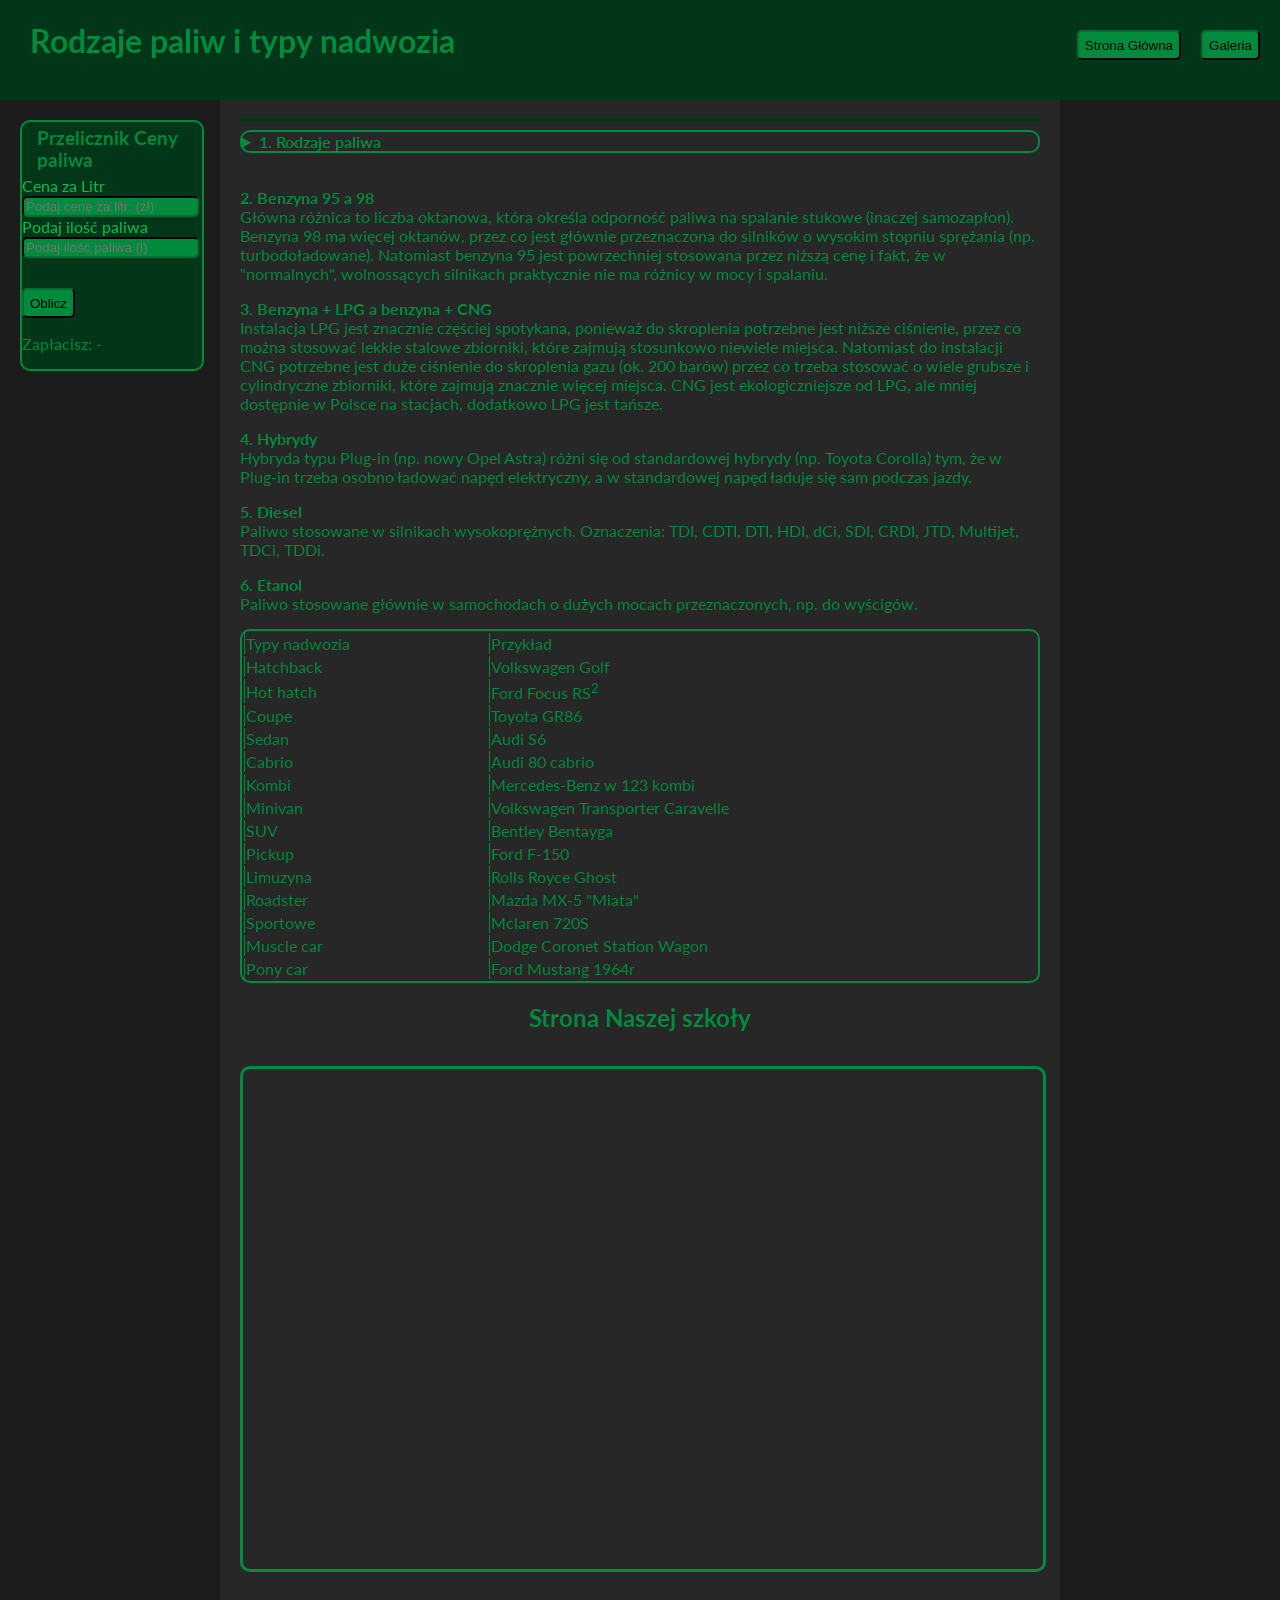
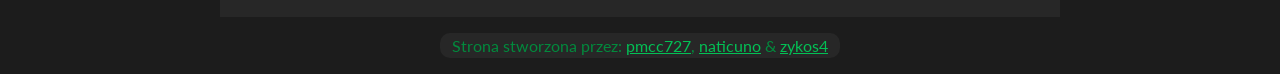
<file: index.html>
<!DOCTYPE html>
<html>
  <head>
    <meta charset="utf-8">                                                  <!--deklaracja w jakim kodowaniu ma czytać przeglądarka-->
    <link rel="stylesheet" href="style.css">                                <!--Deklaracja pliku ze stylami strony-->
    <link rel="preconnect" href="https://fonts.googleapis.com">   <!--Rozpoczęcie połączenia z serwerami Google w celu pobrania czcionki-->
    <link rel="preconnect" href="https://fonts.gstatic.com" crossorigin>
    <link href="https://fonts.googleapis.com/css2?family=Lato:ital,wght@0,100;0,300;0,400;0,700;0,900;1,100;1,300;1,400;1,700;1,900&display=swap" 
    rel="stylesheet">                                                      <!--link do czcionki zastosowanej na stronie-->
    <title>Nasza Strona</title>                                            <!-- Tytuł strony wyświetlany na karcie przeglądarki -->
  </head>
  
  <body>
<div class="all">


   <div class="side">
    <h3 style="color: #028a3d;">Przelicznik Ceny paliwa</h3>
    <label for="x">Cena za Litr </label>
    <input id="x" type="number" placeholder="Podaj cenę za litr: (zł)">
    <label for="y">Podaj ilość paliwa </label>
    <input id="y" type="number" placeholder="Podaj ilość paliwa (l)">

     <button onclick="oblicz()">Oblicz</button>

    <p>Zapłacisz: <span id="wynik">-</span></p>

    <script>
                function oblicz() 
                {
                  const x = Number(document.getElementById("x").value);
                  const y = Number(document.getElementById("y").value);
                  
                  const z = x * y;

                  document.getElementById("wynik").textContent = z + " zł";
                }

              </script>          


   </div>                                                       <!--Wywołanie Stylu z Pliku .css-->    
  <div class="header">
  <h1 style="margin-left: 30px;">Rodzaje paliw i typy nadwozia</h1>
  <div class="button">
    <a href="index.html">
    <button class="button">Strona Główna</button>                           <!--Przycisk z lewej strony-->
  </a>
   
  <a href="gallery.html">                   
      <button class="button"> Galeria</button>                               <!--Przycisk z lewej strony-->
  </a>  
  </div>
  
  </div>
                           
    <div class="main">                                                       <!--### STRONA GŁÓWNA ###-->
                                    <!-- Tytuł -->
    <hr class="start">
    <details class="details">                                               <!--Stworzenie Wysuwanego paska u góry strony oraz Wywołanie Stylu z Pliku .css-->
        <summary><b>1. Rodzaje paliwa</b></summary>                         <!--treść paska-->
        
        <ul>
        <li>Benzyna:</li>
        <li style="margin-left:20px;">95 E10 (10% dodatek bioetanolu zamiast wcześniejszych 5%-95 E5) (dawniej było to Pb95 - dodatek ołowiu)</li>
        <li style="margin-left:20px;">98 E5 (5% dodatek bioetanolu);</li>
        <li>Benzyna + LPG (propan-butan)</li>
        <li>Benzyna + CNG (gaz ziemny)</li>
        <li>Hybryda:</li>
        <li style="margin-left:20px;">"zwykła"</li>
        <li style="margin-left:20px;">Plug-in</li>
        <li>Diesel</li>
        <li>Etanol</li>
        <li>Wodór</li>
        <li>EV</li>
        </ul>
    </details>

    <br>

    <p><b>2. Benzyna 95 a 98  </b><br> 
    Główna różnica to liczba oktanowa, która określa odporność paliwa na spalanie stukowe (inaczej samozapłon). Benzyna 98 ma więcej oktanów, przez co jest głównie przeznaczona do 
    silników o wysokim stopniu sprężania (np. turbodoładowane). Natomiast benzyna 95 jest powrzechniej stosowana przez niższą cenę i fakt, że w "normalnych", wolnossących silnikach
    praktycznie nie ma różnicy w mocy i spalaniu. </p>

    <p><b>3. Benzyna + LPG a benzyna + CNG</b><br>
    Instalacja LPG jest znacznie częściej spotykana, ponieważ do skroplenia potrzebne jest niższe ciśnienie, przez co można stosować lekkie stalowe zbiorniki, które zajmują stosunkowo 
    niewiele miejsca. Natomiast do instalacji CNG potrzebne jest duże ciśnienie do skroplenia gazu (ok. 200 barów) przez co trzeba stosować o wiele grubsze i cylindryczne zbiorniki, które 
    zajmują znacznie więcej miejsca. CNG jest ekologiczniejsze od LPG, ale mniej dostępnie w Polsce na stacjach, dodatkowo LPG jest tańsze.
    </p>

    <p><b>4. Hybrydy</b><br>
   Hybryda typu Plug-in (np. nowy Opel Astra) różni się od standardowej hybrydy (np. Toyota Corolla) tym, że w Plug-in trzeba osobno ładować napęd elektryczny, a w standardowej napęd ładuje 
   się sam podczas jazdy.
    </p>

    <p><b>5. Diesel</b><br>
   Paliwo stosowane w silnikach wysokoprężnych. Oznaczenia: TDI, CDTI, DTI, HDI, dCi, SDI, CRDI, JTD, Multijet, TDCi, TDDi. 
   </p>

   <p><b>6. Etanol</b><br>
   Paliwo stosowane głównie w samochodach o dużych mocach przeznaczonych, np. do wyścigów.
   </p>

    <table class="main">                                                    <!--Stworzenie Tabeli-->
      <tr>
        <td class="in">Typy nadwozia</td>
        <td class="in">Przykład</td>
      </tr>
      <tr>
        <td class="in">Hatchback</td>
        <td class="in">Volkswagen Golf</td>
      </tr>
      <tr>
        <td class="in">Hot hatch</td>
        <td class="in">Ford Focus RS</207><sup>2</sup></td>
      </tr>
      <tr>
        <td class="in">Coupe</td>
        <td class="in">Toyota GR86</td>
      </tr>
      <tr>
        <td class="in">Sedan</td>
        <td class="in">Audi S6</td>
      </tr>
      <tr>
        <td class="in">Cabrio</td>
        <td class="in">Audi 80 cabrio</td>
      </tr>
      <tr>
        <td class="in">Kombi</td>
        <td class="in">Mercedes-Benz w 123 kombi</td>
      </tr>
      <tr>
        <td class="in">Minivan</td>
        <td class="in">Volkswagen Transporter Caravelle</td>
      </tr>
      <tr>
        <td class="in">SUV</td>
        <td class="in">Bentley Bentayga</td>
      </tr>
      <tr>
        <td class="in">Pickup</td>
        <td class="in">Ford F-150</td>
      </tr>
      <tr>
        <td class="in">Limuzyna</td>
        <td class="in">Rolls Royce Ghost</td>
      </tr>
      <tr>
        <td class="in">Roadster</td>
        <td class="in">Mazda MX-5 "Miata"</td>
      </tr>
      <tr>
        <td class="in">Sportowe</td>
        <td class="in">Mclaren 720S</td>
      </tr>
      <tr>
        <td class="in">Muscle car</td>
        <td class="in">Dodge Coronet Station Wagon</td>
      </tr>
      <tr>
        <td class="in">Pony car</td>
        <td class="in">Ford Mustang 1964r</td>
      </tr>
      </table>

      <h2 style="text-align: center";>Strona Naszej szkoły</p>
       <iframe class="iframe" src="https://zstrybnik.pl" title="Strona Naszej Szkoły"></iframe>   <!--Odnośnik do strony szkoły-->

   </div>

   
  </div>

    <div class="footer">
      <p style="text-align: center;">Strona stworzona przez: <a href="https://github.com/pmcc727"> pmcc727</a>, <a href="https://github.com/naticuno">naticuno</a> & <a href="https://github.com/zykos4">zykos4</a></p>
    </div>
    
  </body>
</html>
</file>
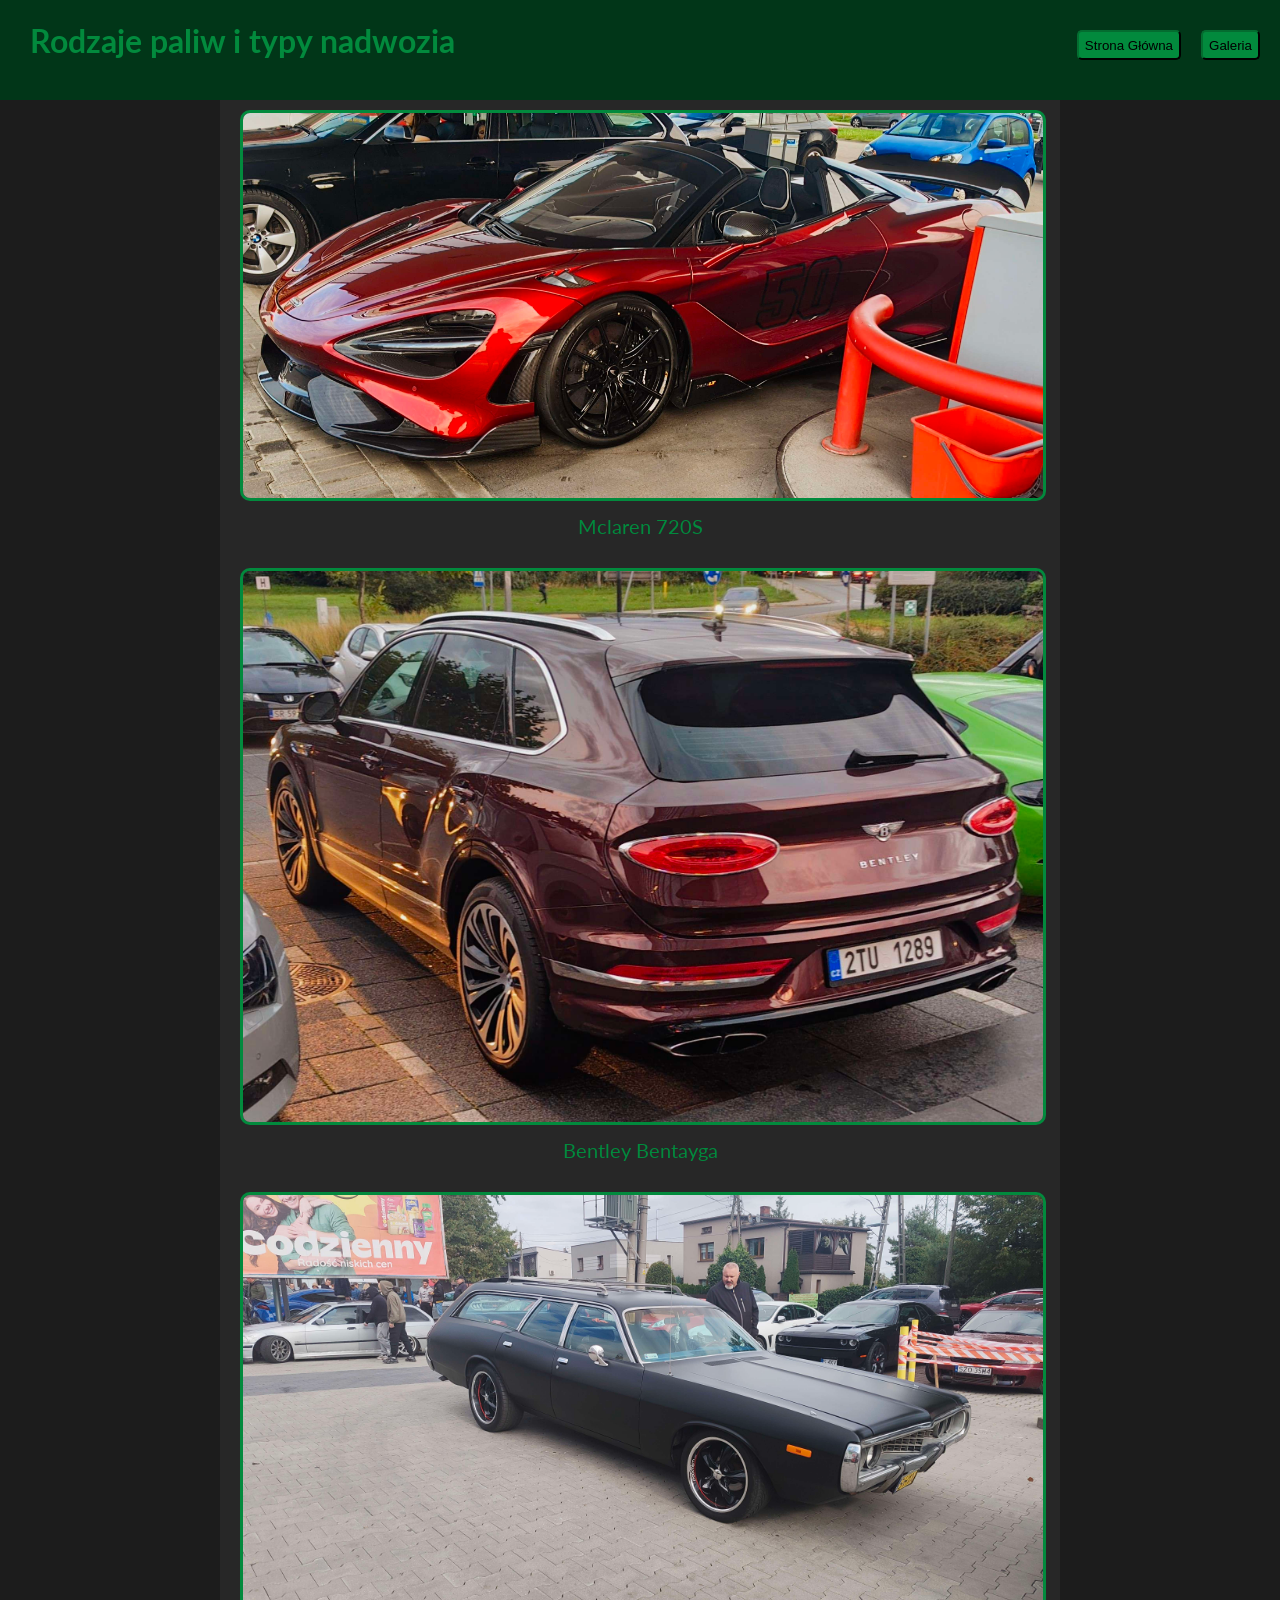
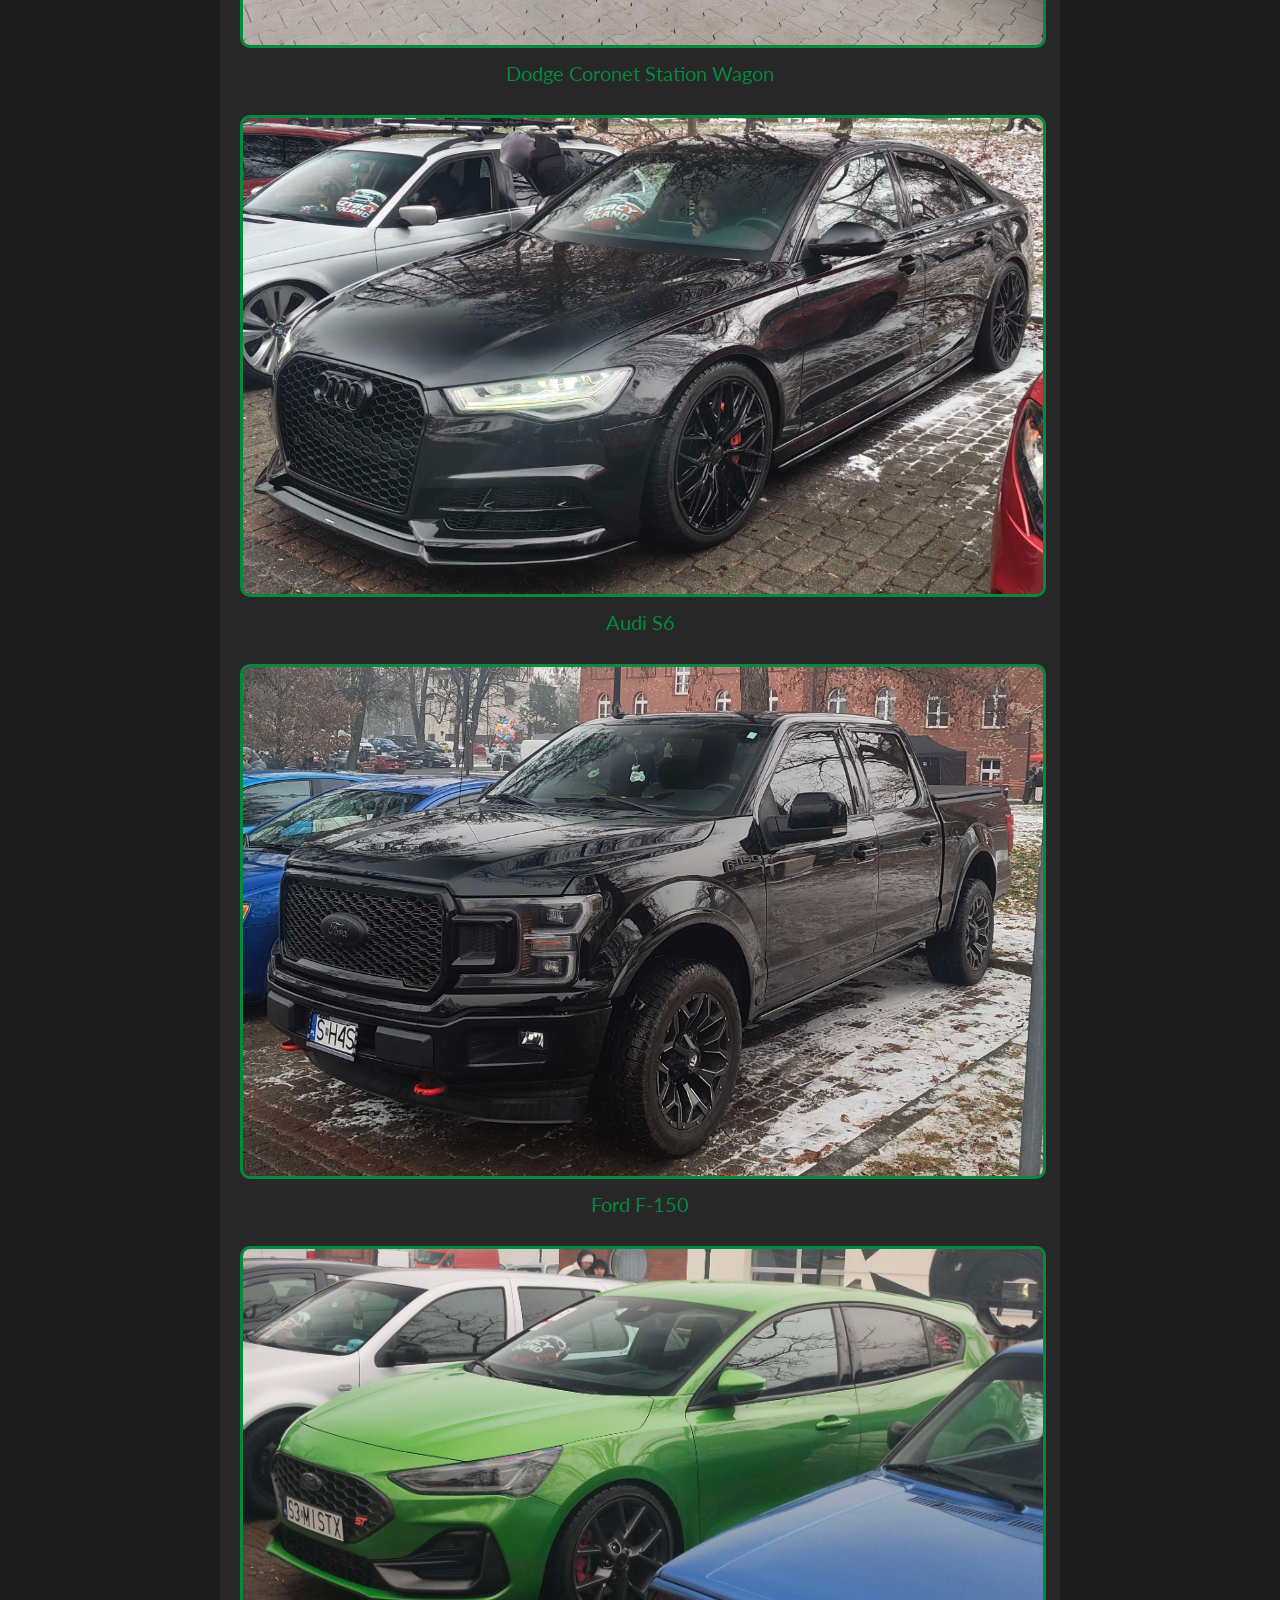
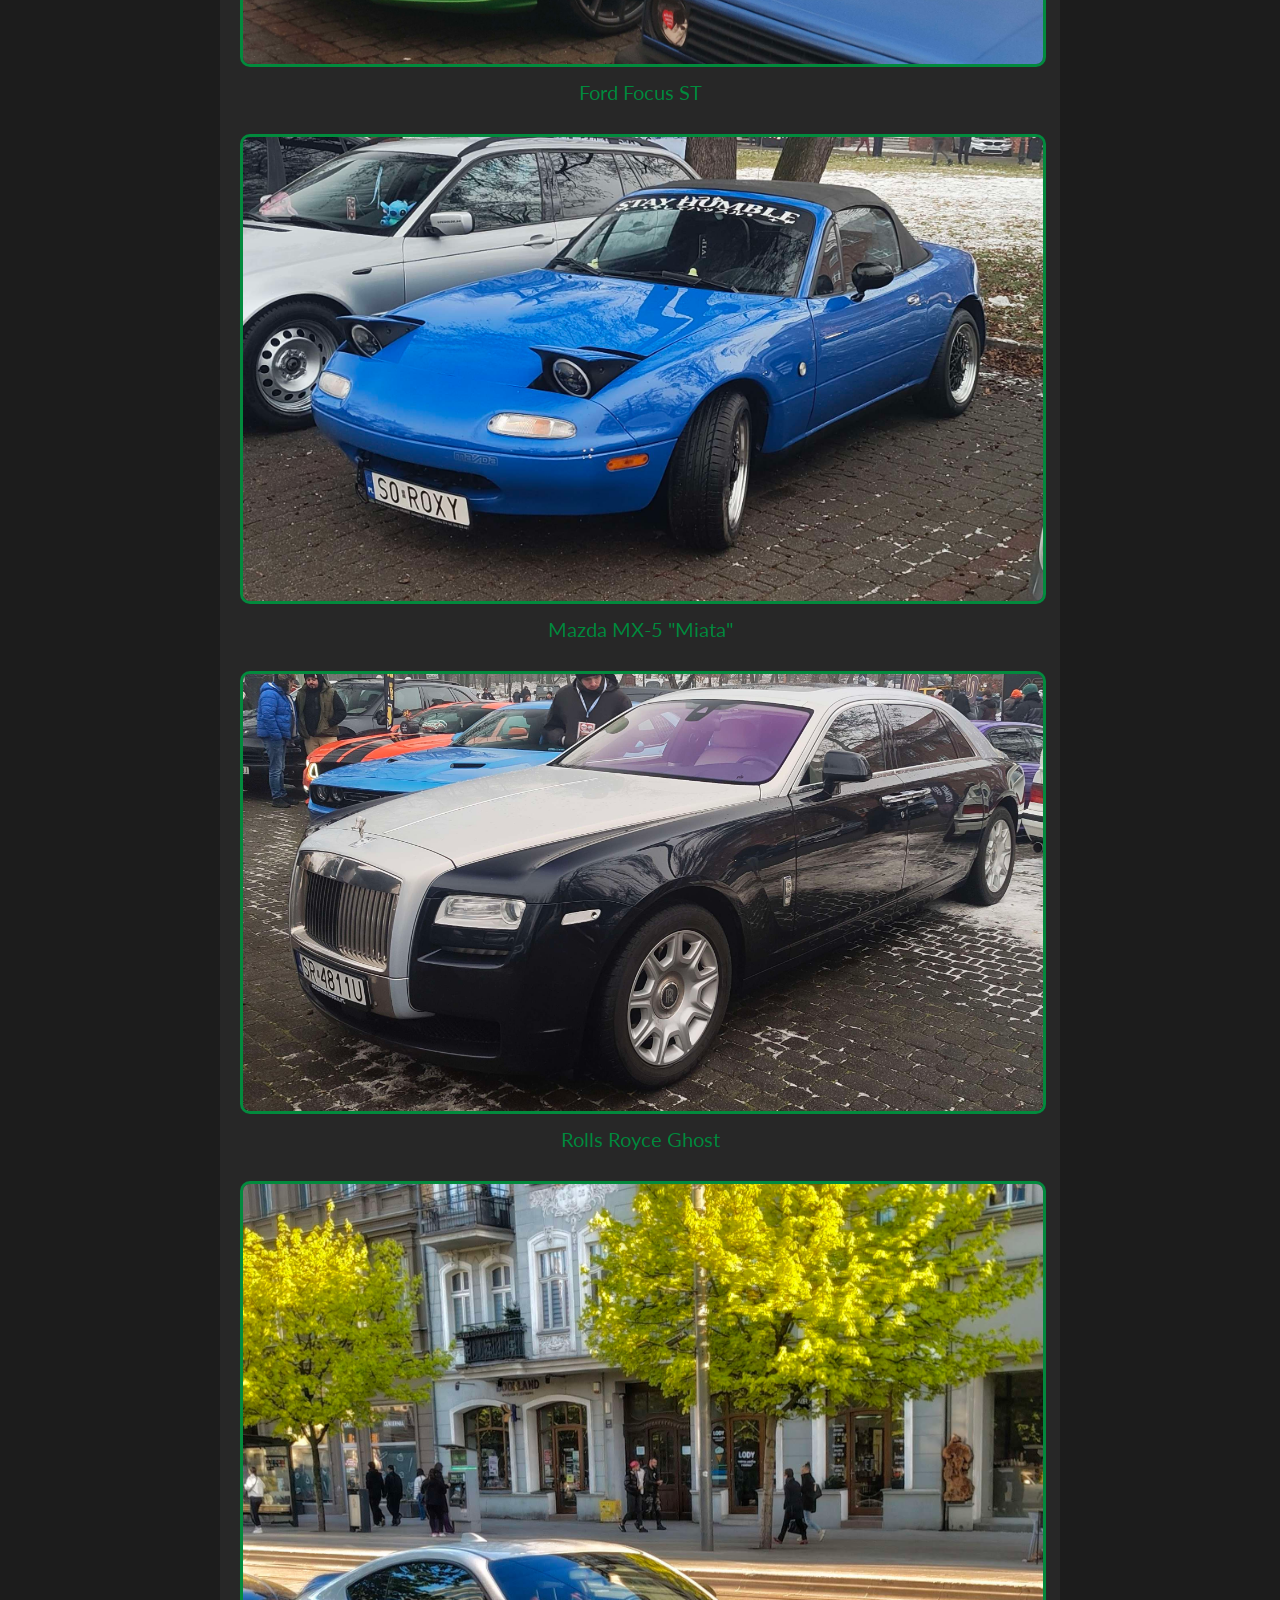
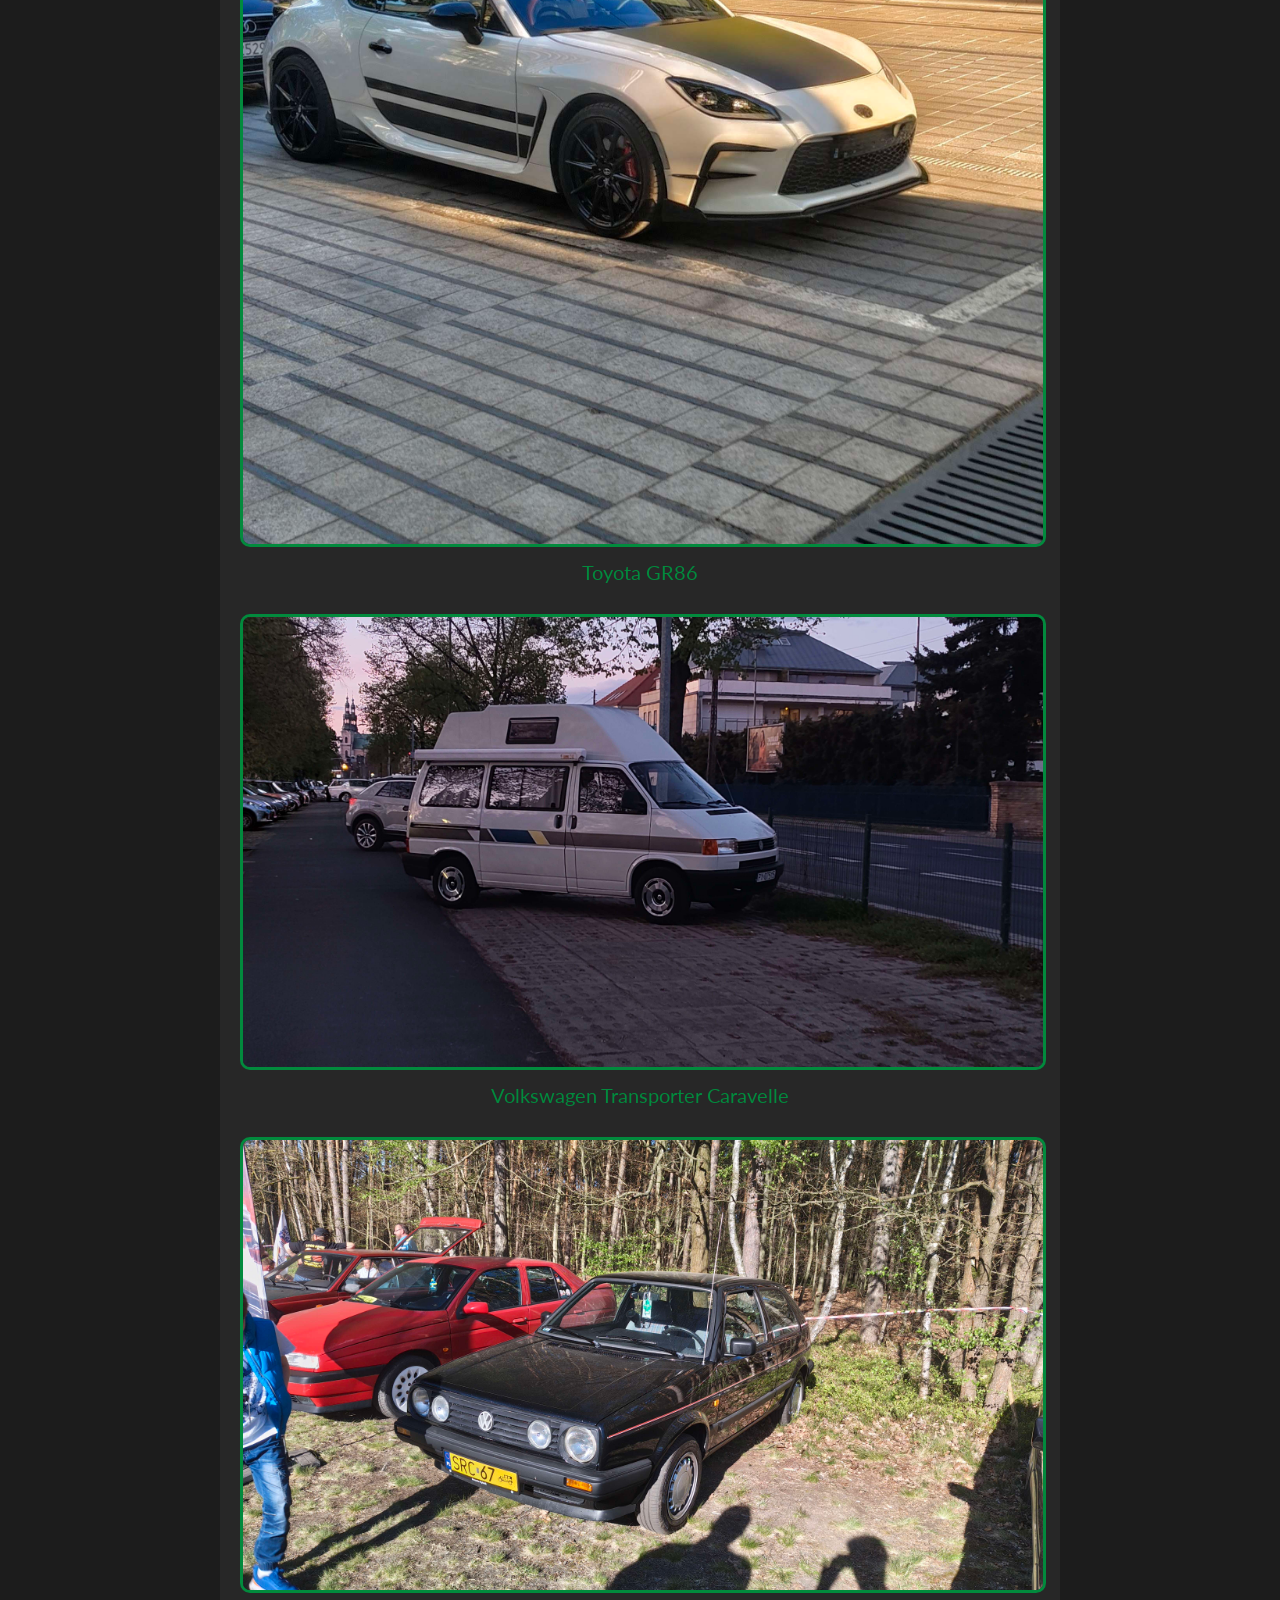
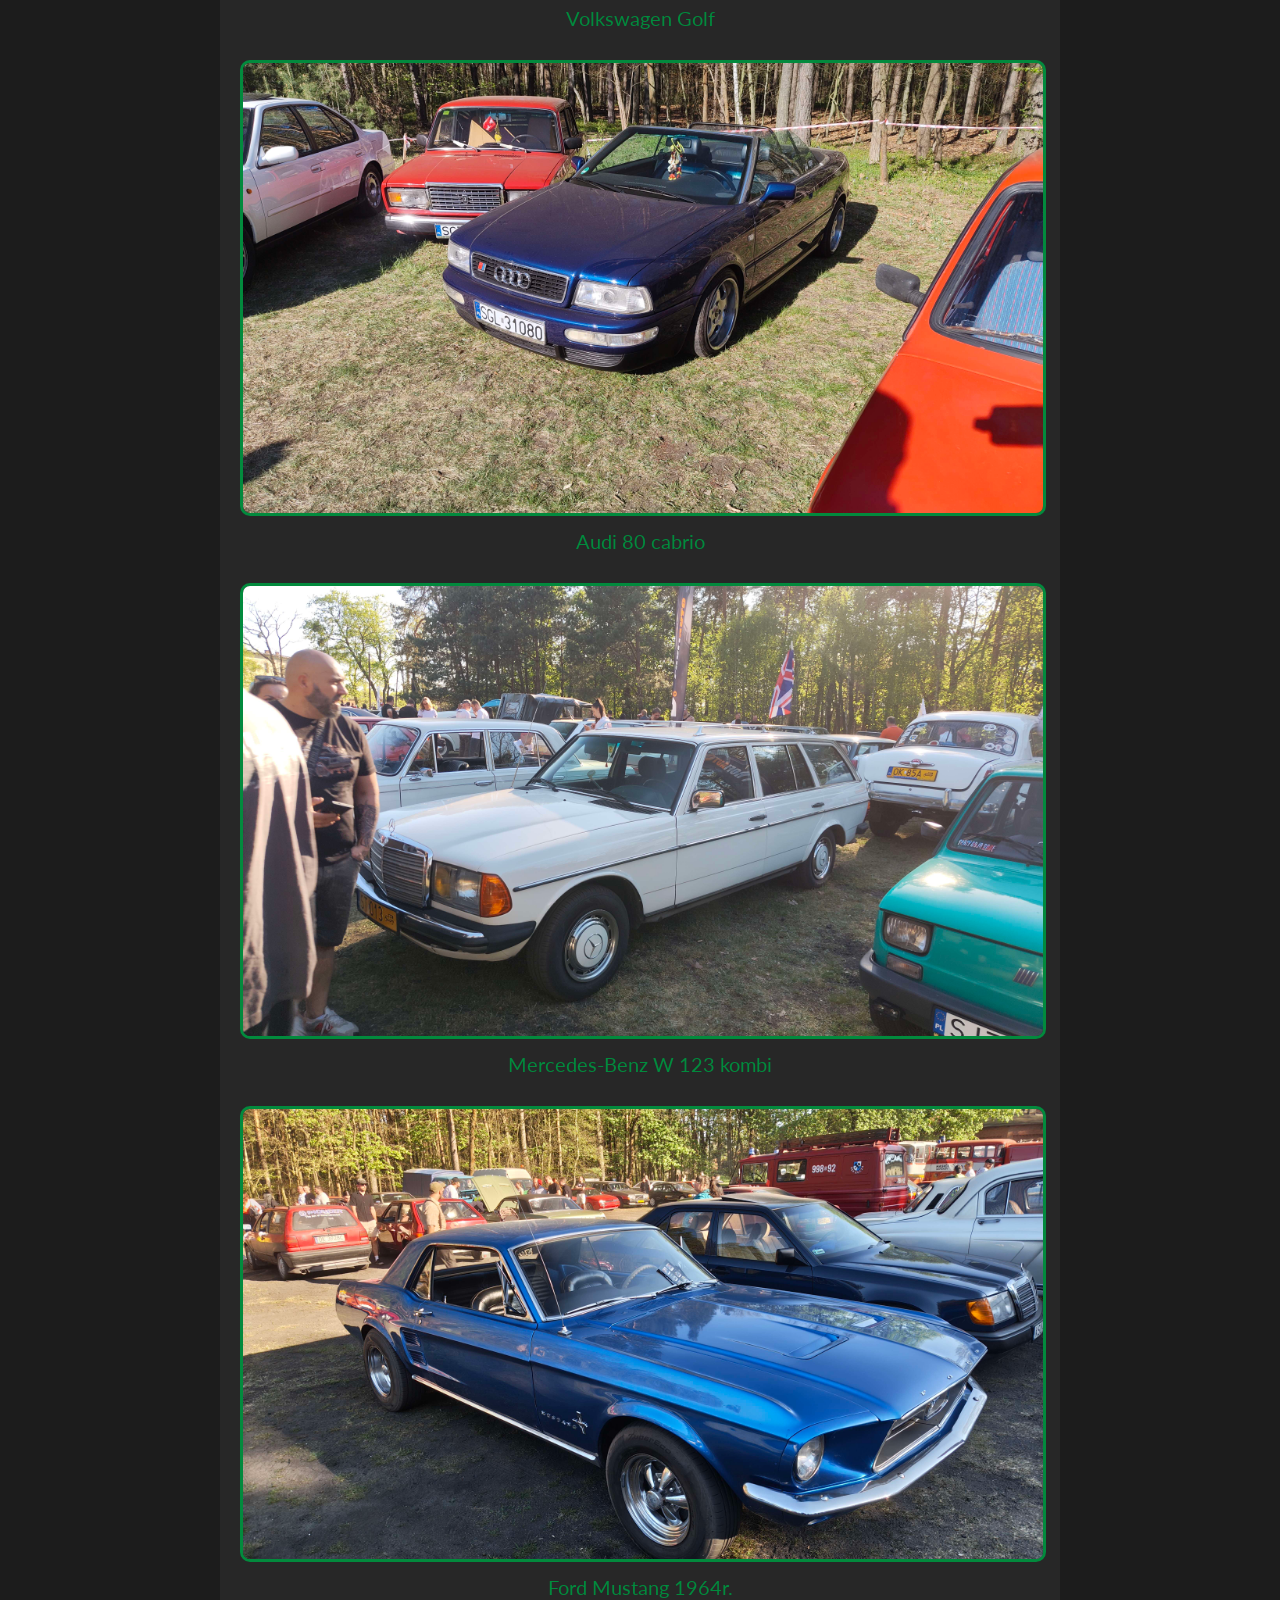
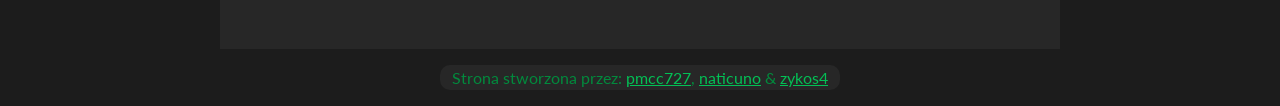
<file: gallery.html>
<!DOCTYPE html>
<html>
  <head>
    <meta charset="utf-8">                                                  <!--deklaracja w jakim kodowaniu ma czytać przeglądarka-->
    <link rel="stylesheet" href="style.css">                                <!--Deklaracja pliku ze stylami strony-->
    <link rel="preconnect" href="https://fonts.googleapis.com">   <!--Rozpoczęcie połączenia z serwerami Google w celu pobrania czcionki-->
    <link rel="preconnect" href="https://fonts.gstatic.com" crossorigin>
    <link href="https://fonts.googleapis.com/css2?family=Lato:ital,wght@0,100;0,300;0,400;0,700;0,900;1,100;1,300;1,400;1,700;1,900&display=swap" 
    rel="stylesheet">                                                      <!--link do czcionki zastosowanej na stronie-->
    <title>Nasza Strona</title>                                            <!-- Tytuł strony wyświetlany na karcie przeglądarki -->
  </head>

  <body>
    <div class="all">                                                       <!--Wywołanie Stylu z Pliku .css-->
    <div class="header">
  <h1 style="margin-left: 30px;">Rodzaje paliw i typy nadwozia</h1>
  <div class="button">
    <a href="index.html">                                                   <!--Odnośnik do strony głównej-->
    <button class="button">Strona Główna</button>                           <!--Przycisk z lewej strony-->
  </a>
  
  <a href="gallery.html">                   
      <button class="button">Galeria</button>                               <!--Przycisk z lewej strony-->
  </a>  
  </div>
  
  </div>                                                                       <!--Wywołanie Stylu z Pliku .css-->
        
         <div class="main">                                                                           <!--Wywołanie Stylu z Pliku .css-->
            <img class="pic" src="1.jpg" alt="Mclaren 720S">
            <p class="img">Mclaren 720S</p>
            <img class="pic" src="2.jpg" alt="Bentley Bentayga">
            <p class="img">Bentley Bentayga</p>
            <img class="pic" src="3.jpg" alt="Dodge Coronet Station Wagon">
            <p class="img">Dodge Coronet Station Wagon</p>
            <img class="pic" src="4.jpg" alt="Audi S6">
            <p class="img">Audi S6</p>
            <img class="pic" src="5.jpg" w alt="Ford F-150">
            <p class="img">Ford F-150</p>
            <img class="pic" src="6.jpg" alt="Ford Focus ST">
            <p class="img">Ford Focus ST</p>
            <img class="pic" src="7.jpg" alt="Mazda MX-5">
            <p class="img">Mazda MX-5 "Miata"</p>
            <img class="pic" src="8.jpg" alt="Rolls Royce Ghost">
            <p class="img">Rolls Royce Ghost</p>
            <img class="pic" src="9.jpg" alt="Toyota GR86">
            <p class="img">Toyota GR86</p>
            <img class="pic" src="10.jpg" alt="Volkswagen Transporter Caravelle">
            <p class="img">Volkswagen Transporter Caravelle</p>
            <img class="pic" src="11.jpg" alt="Volkswagen Golf">
            <p class="img">Volkswagen Golf</p>
            <img class="pic" src="12.jpg" alt="Audi 80 cabrio">
            <p class="img">Audi 80 cabrio</p>
            <img class="pic" src="13.jpg" alt="Mercedes-Benz W 123 kombi">
            <p class="img">Mercedes-Benz W 123 kombi</p>
            <img class="pic" src="14.jpg" alt="Ford Mustang 1964r.">
            <p class="img">Ford Mustang 1964r.</p>
            

         </div>

        
        


    </div>
        <div class="footer">
        <p style="text-align: center;">Strona stworzona przez: <a href="https://github.com/pmcc727"> pmcc727</a>, <a href="https://github.com/naticuno">naticuno</a> & <a href="https://github.com/zykos4">zykos4</a></p>
        </div>
  </body>
</file>
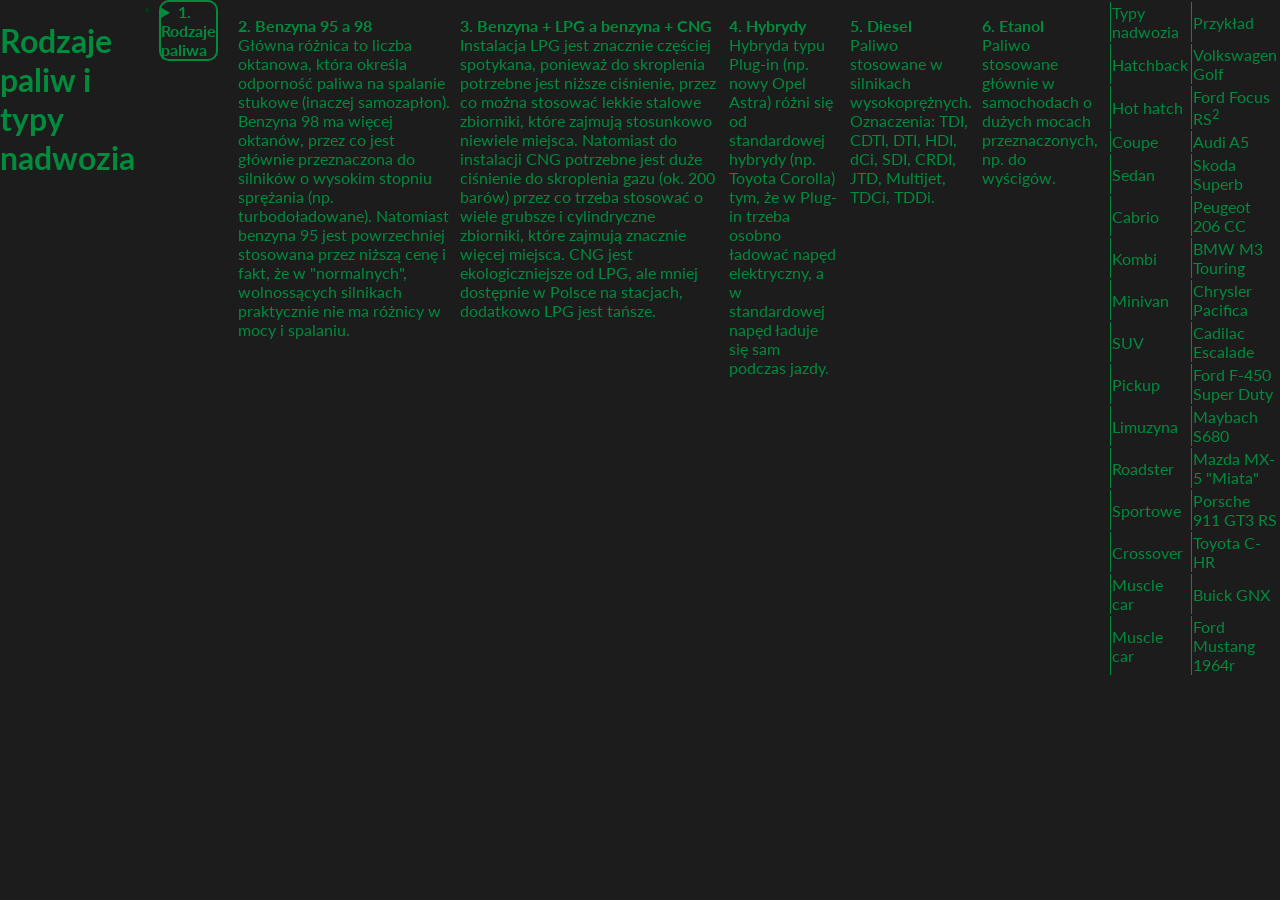
<file: INFORMATYKA HTML.html>
<!DOCTYPE html>
<html>
  <head>
    <meta charset="utf-8">
    <meta name="viewport" content="width=device-width, initial-scale=1.0">  <!--Ta Linijka odpowiada za odpowiednie skalowanie na telefonach-->
    <link rel="stylesheet" href="style.css">                                <!--Deklaracja pliku ze stylami strony-->
    <link rel="preconnect" href="https://fonts.googleapis.com">   <!--Rozpoczęcie połączenia z serwerami Google w celu pobrania czcionki-->
    <link rel="preconnect" href="https://fonts.gstatic.com" crossorigin>
    <link href="https://fonts.googleapis.com/css2?family=Lato:ital,wght@0,100;0,300;0,400;0,700;0,900;1,100;1,300;1,400;1,700;1,900&display=swap" rel="stylesheet">
    <title>Nasza Strona</title>                                            <!-- Tytuł strony wyświetlany na karcie przeglądarki -->
  </head>
  
  <body>
   <div class="all">
    <h1>Rodzaje paliw i typy nadwozia</h1>
    <hr class="start">
    <details class="details">
        <summary><b>1. Rodzaje paliwa</b></summary>
        
        <ul>
        <li>Benzyna:</li>
        <li style="margin-left:20px;">95 E10 (10% dodatek bioetanolu zamiast wcześniejszych 5%-95 E5) (dawniej było to Pb95 - dodatek ołowiu)</li>
        <li style="margin-left:20px;">98 E5 (5% dodatek bioetanolu);</li>
        <li>Benzyna + LPG (propan-butan)</li>
        <li>Benzyna + CNG (gaz ziemny)</li>
        <li>Hybryda:</li>
        <li style="margin-left:20px;">"zwykła"</li>
        <li style="margin-left:20px;">Plug-in</li>
        <li>Diesel</li>
        <li>Etanol</li>
        <li>Wodór</li>
        <li>EV</li>
        </ul>
    </details>

    <br>

    <p><b>2. Benzyna 95 a 98  </b><br> 
    Główna różnica to liczba oktanowa, która określa odporność paliwa na spalanie stukowe (inaczej samozapłon). Benzyna 98 ma więcej oktanów, przez co jest głównie przeznaczona do 
    silników o wysokim stopniu sprężania (np. turbodoładowane). Natomiast benzyna 95 jest powrzechniej stosowana przez niższą cenę i fakt, że w "normalnych", wolnossących silnikach
    praktycznie nie ma różnicy w mocy i spalaniu. </p>

    <p><b>3. Benzyna + LPG a benzyna + CNG</b><br>
    Instalacja LPG jest znacznie częściej spotykana, ponieważ do skroplenia potrzebne jest niższe ciśnienie, przez co można stosować lekkie stalowe zbiorniki, które zajmują stosunkowo 
    niewiele miejsca. Natomiast do instalacji CNG potrzebne jest duże ciśnienie do skroplenia gazu (ok. 200 barów) przez co trzeba stosować o wiele grubsze i cylindryczne zbiorniki, które 
    zajmują znacznie więcej miejsca. CNG jest ekologiczniejsze od LPG, ale mniej dostępnie w Polsce na stacjach, dodatkowo LPG jest tańsze.
    </p>

    <p><b>4. Hybrydy</b><br>
   Hybryda typu Plug-in (np. nowy Opel Astra) różni się od standardowej hybrydy (np. Toyota Corolla) tym, że w Plug-in trzeba osobno ładować napęd elektryczny, a w standardowej napęd ładuje 
   się sam podczas jazdy.
    </p>

    <p><b>5. Diesel</b><br>
   Paliwo stosowane w silnikach wysokoprężnych. Oznaczenia: TDI, CDTI, DTI, HDI, dCi, SDI, CRDI, JTD, Multijet, TDCi, TDDi. 
   </p>

   <p><b>6. Etanol</b><br>
   Paliwo stosowane głównie w samochodach o dużych mocach przeznaczonych, np. do wyścigów.
   </p>

    <table class="img">
      <tr>
        <td class="in">Typy nadwozia</td>
        <td class="in">Przykład</td>
      </tr>
      <tr>
        <td class="in">Hatchback</td>
        <td class="in">Volkswagen Golf</td>
      </tr>
      <tr>
        <td class="in">Hot hatch</td>
        <td class="in">Ford Focus RS</207><sup>2</sup></td>
      </tr>
      <tr>
        <td class="in">Coupe</td>
        <td class="in">Audi A5</td>
      </tr>
      <tr>
        <td class="in">Sedan</td>
        <td class="in">Skoda Superb</td>
      </tr>
      <tr>
        <td class="in">Cabrio</td>
        <td class="in">Peugeot 206 CC</td>
      </tr>
      <tr>
        <td class="in">Kombi</td>
        <td class="in">BMW M3 Touring</td>
      </tr>
      <tr>
        <td class="in">Minivan</td>
        <td class="in">Chrysler Pacifica</td>
      </tr>
      <tr>
        <td class="in">SUV</td>
        <td class="in">Cadilac Escalade</td>
      </tr>
      <tr>
        <td class="in">Pickup</td>
        <td class="in">Ford F-450 Super Duty</td>
      </tr>
      <tr>
        <td class="in">Limuzyna</td>
        <td class="in">Maybach S680</td>
      </tr>
      <tr>
        <td class="in">Roadster</td>
        <td class="in">Mazda MX-5 "Miata"</td>
      </tr>
      <tr>
        <td class="in">Sportowe</td>
        <td class="in">Porsche 911 GT3 RS</td>
      </tr>
      <tr>
        <td class="in">Crossover</td>
        <td class="in">Toyota C-HR</td>
      </tr>
      <tr>
        <td class="in">Muscle car</td>
        <td class="in">Buick GNX</td>
      </tr>
      <tr>
        <td class="in">Muscle car</td>
        <td class="in">Ford Mustang 1964r</td>
      </tr>





   </div>
  </body>

</html>
</file>
<file: style.css>
body {
  margin: 0;
}

html {
  font-family:              Lato;
  background-color:         #1c1c1c;
  color:                    #028a3d;
}

hr.start {
  border:                   2px solid #013618;
}

details
{
    border:                 2px solid #028a3d;
    border-radius:          10px;
}



div.all {
    display: flex;
    justify-content: center;
    align-items: flex-start;
    gap: 10px;
}

div.header{
  display: flex;
  height: 20px;
  position: fixed;
  background: #013618;
  width: 100%;
  min-height: 100px;
  justify-content: space-between;


}

div.main{
    width: 800px;
    margin:  auto;
    background: #272727;
    padding: 20px;
    margin-top: 90px;
    justify-self: center;
}

div.side{
    position: absolute ;
    top: 120px;
    border-radius: 10px;
    border: 2px solid #028a3d;
    width: 180px;
    background: #013618;
    color: white;
    left: 20px;
}

label
{
  color: #03c055;
}

input
{
  background-color: #028a3d;
  border-radius: 5px;
  border-color: #01190b;

}

div.button{
    display: flex;
    

}

button{
   
    background-color: #028a3d;
    border-color: #01190b;
    border-radius: 5px;
    height: 30px;
    margin-top: 30px;
    margin-right: 20px;
    gap: 1px;
}

div.footer{
    background-color: #272727;
    width: 400px;
    margin-bottom: 20px;
    margin: auto;
    border-radius: 10px;
    line-height: 25px;
}

table.main{
  width:                    800px;
  border:                   2px solid #028a3d;
  border-radius:            10px;
  height:                   auto;
}

td.in, th.in {
  
  border-left: 1px solid #028a3d;
}

p {
  color:                    #028a3d;  
}

a {
  color: #03c055;
}
p.img {
  color:                    #028a3d;
  margin-top: 0px;
  margin-bottom: 30px;
  text-align: center;
  font-size: 20px;
}

iframe {
  margin-top: 10px;
  width: 800px;
  min-height: 500px;
  border: solid 3px #028a3d;
  border-radius: 10px;

  
}

img.pic {
  border-radius: 10px;
  border: solid 3px #028a3d;
  width:                    800px;
  margin-bottom:            10px;
  margin-top:               0px;
}


h1 {
  margin-bottom:            5px;
}

h3 {
  margin-bottom: 5px;
  margin-top: 5px;
  margin-left: 15px;
}
</file>
